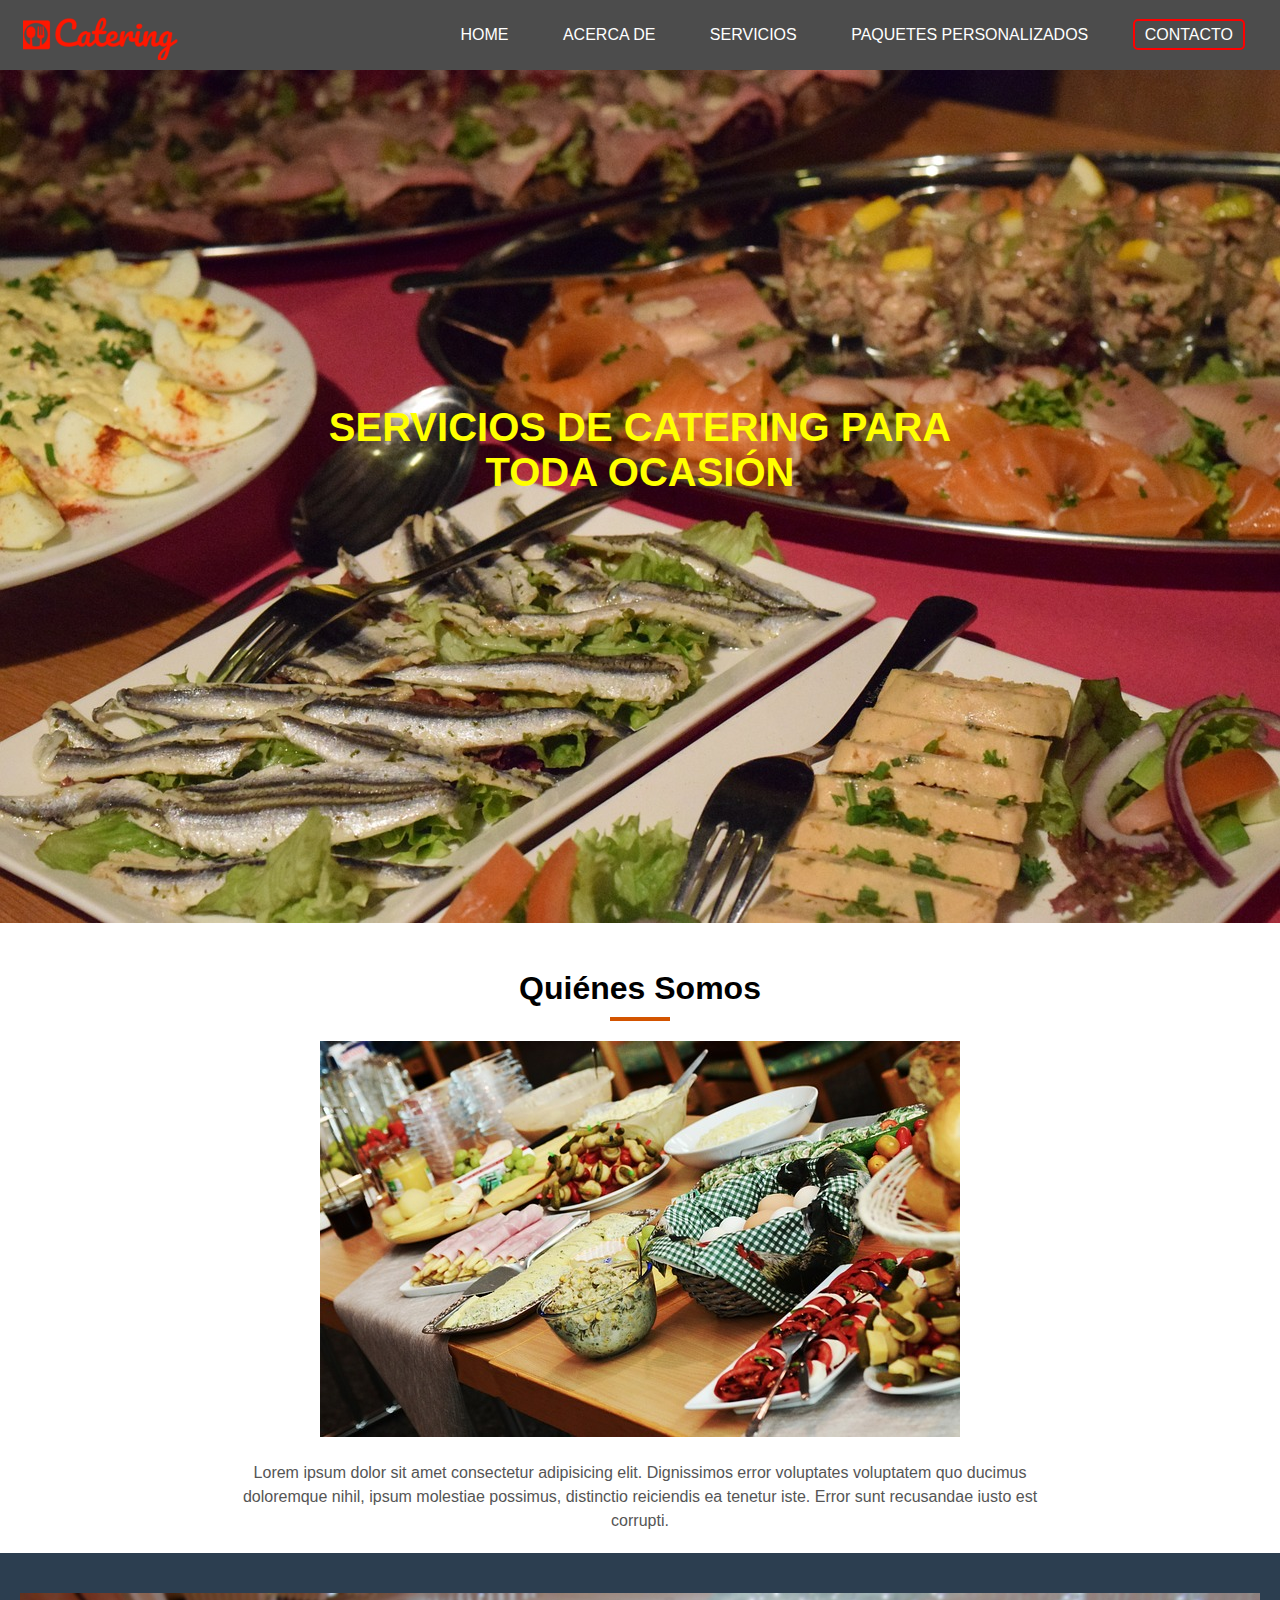
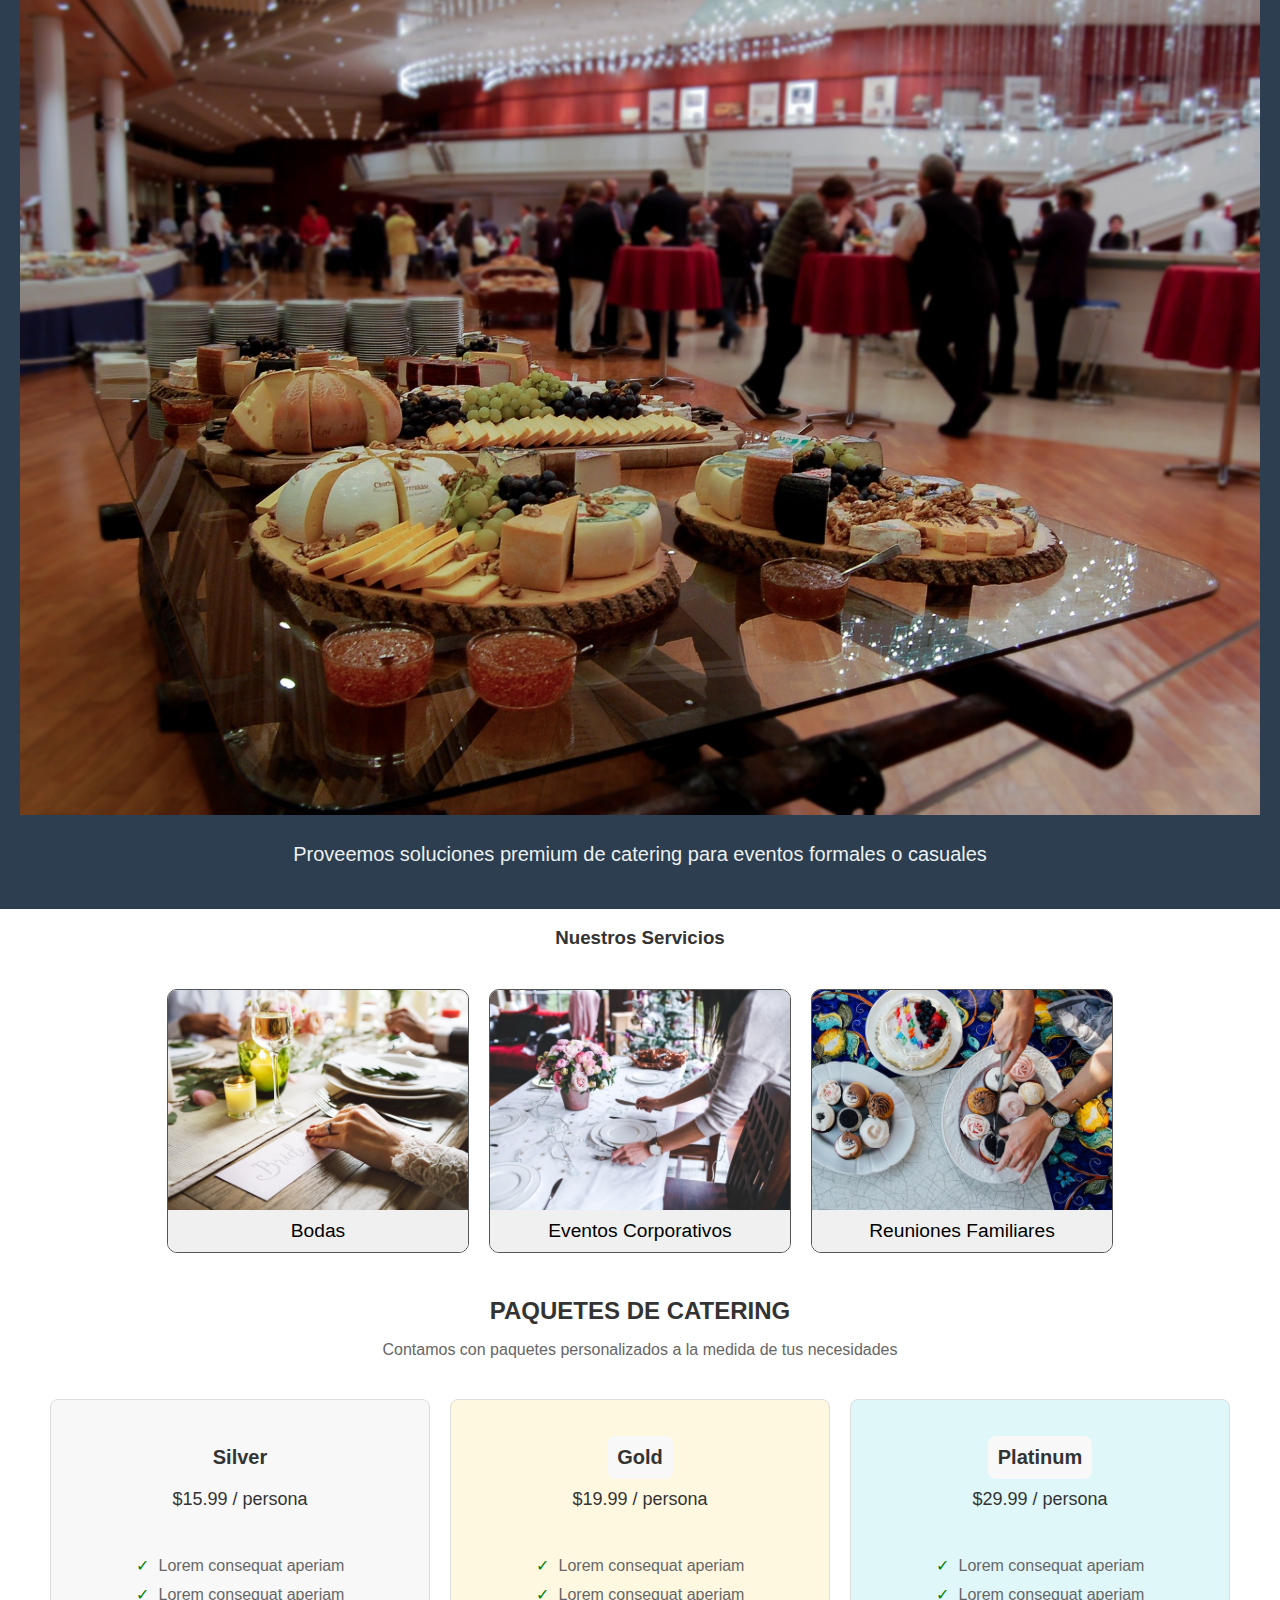
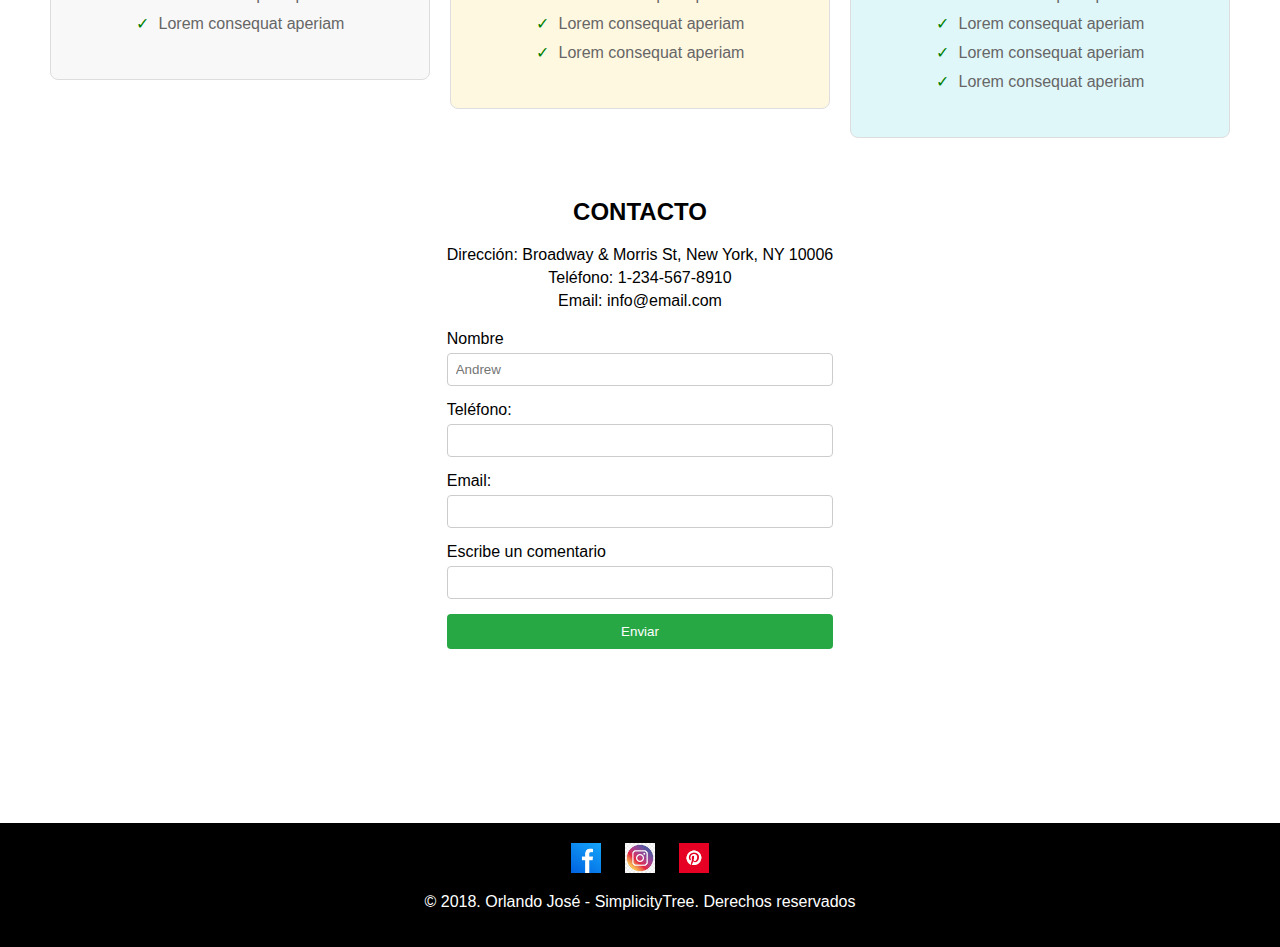
<file: index.html>
<!DOCTYPE html>
<html lang="en">
<head>
    <meta charset="UTF-8">
    <meta name="viewport" content="width=device-width, initial-scale=1.0">
    <title>Catering Service</title>
    <link rel="stylesheet" href="style.css">
</head>
<body>
    
    <header class="rutas">
        <img src="./images/logo.png" alt="Logo">
        <nav>
            <a href="#">HOME</a>
            <a href="#">ACERCA DE</a>
            <a href="#">SERVICIOS</a>
            <a href="#">PAQUETES PERSONALIZADOS</a>
            <a href="#">CONTACTO</a>
        </nav>
    </header>

    <img src="./images/buffet-1.jpg" class="imagenFondo" alt="Buffet">

    
    <div class="quien-somos-container">
        <section class="intro-section">
            <h2>Quiénes Somos</h2>
            <div class="divider"></div>
            <img src="./images/buffet-section.jpg" height="250" alt="Buffet Section" class="intro-image">
            <p class="intro-text">Lorem ipsum dolor sit amet consectetur adipisicing elit. Dignissimos error voluptates voluptatem quo ducimus doloremque nihil, ipsum molestiae possimus, distinctio reiciendis ea tenetur iste. Error sunt recusandae iusto est corrupti.</p>
        </section>
    </div>
    
    <section class="premium-section">
        <img src="./images/food-table.jpg" height="250" alt="Food Table" class="premium-image">
        <p class="premium-text">Proveemos soluciones premium de catering para eventos formales o casuales</p>
    </section>
    
    <h3>Nuestros Servicios</h3>

    <div class="servicios-container">
        <div class="servicio">
            <img src="./images/wedding.jpg" height="250" alt="Wedding">
            <p>Bodas</p>
        </div>
    
        <div class="servicio">
            <img src="./images/woman-flowers-holidays-girl.jpg" height="250" alt="Corporate Events">
            <p>Eventos Corporativos</p>
        </div>
    
        <div class="servicio">
            <img src="./images/hands-summer-party-colorful.jpg" height="250" alt="Family Gatherings">
            <p>Reuniones Familiares</p>
        </div>
    </div>

    <section class="membresias">
        <div class="container-membresia">
          <h3>PAQUETES DE CATERING</h3>
          <p>Contamos con paquetes personalizados a la medida de tus necesidades</p>
          <div class="row">
            <div class="col">
              <div class="precio-plata">
                <h2>Silver</h2>
                <div class="precio">$15.99 / persona</div>
                <ul>
                  <li>Lorem consequat aperiam</li>
                  <li>Lorem consequat aperiam</li>
                  <li>Lorem consequat aperiam</li>
                </ul>
              </div>
            </div>
            <div class="col">
              <div class="precio-oro">
                <h2>Gold</h2>
                <div class="precio">$19.99 / persona</div>
                <ul>
                  <li>Lorem consequat aperiam</li>
                  <li>Lorem consequat aperiam</li>
                  <li>Lorem consequat aperiam</li>
                  <li>Lorem consequat aperiam</li>
                </ul>
              </div>
            </div>
            <div class="col">
              <div class="precio-platino">
                <h2>Platinum</h2>
                <div class="precio">$29.99 / persona</div>
                <ul>
                  <li>Lorem consequat aperiam</li>
                  <li>Lorem consequat aperiam</li>
                  <li>Lorem consequat aperiam</li>
                  <li>Lorem consequat aperiam</li>
                  <li>Lorem consequat aperiam</li>
                </ul>
              </div>
            </div>
          </div>
        </div>
      </section>
      

      <section class="contacto">
        <h2>CONTACTO</h2>
        <div class="contact-info">
            <p>Dirección: Broadway & Morris St, New York, NY 10006</p>
            <p>Teléfono: 1-234-567-8910</p>
            <p>Email: info@email.com</p>
        </div>
        <form>
            <div>
                <label for="name">Nombre</label>
                <input id="name" type="text" autocomplete="off" required maxlength="30" placeholder="Andrew">
            </div>
            <div>
                <label for="tel">Teléfono:</label>
                <input id="tel" type="tel">
            </div>
            <div>
                <label for="email">Email:</label>
                <input id="email" type="email">
            </div>
            <div>
                <label for="comentario">Escribe un comentario</label>
                <input id="comentario" type="text">
            </div>
            <button type="submit">Enviar</button>
        </form>
    </section>

    
    <div class="mapa-container">
        <div class="mapa">
            <iframe src="./mapa.html" frameborder="0" width="100%" height="100%"></iframe>
        </div>
        <footer>
            <div class="social-icons">
                <a href="#"><img src="./images/logo face.jpg" alt="Facebook"></a>
                <a href="#"><img src="./images/insta logo.jpg" alt="Instagram"></a>
                <a href="#"><img src="./images/pint logo.png" alt="Pinterest"></a>
            </div>
            <p>&copy; 2018. Orlando José - SimplicityTree. Derechos reservados</p>
        </footer>
    </div>

</body>
</html>
</file>
<file: style.css>
@charset "UTF-8";
@import url("https://fonts.googleapis.com/css2?family=Lato:ital,wght@0,100;0,300;0,400;0,700;0,900;1,100;1,300;1,400;1,700;1,900&display=swap");
@import url("https://fonts.googleapis.com/css2?family=Lato:ital,wght@0,100;0,300;0,400;0,700;0,900;1,100;1,300;1,400;1,700;1,900&family=Roboto:ital,wght@0,100;0,300;0,400;0,500;0,700;0,900;1,100;1,300;1,400;1,500;1,700;1,900&display=swap");
body {
  margin: 0;
  padding: 0;
  height: 100%;
  width: 100%;
  display: flex;
  flex-direction: column;
}

.rutas a {
  text-decoration: none;
  color: black;
}

body {
  font-family: Arial, sans-serif;
  margin: 0;
  padding: 0;
}

header.rutas {
  display: flex;
  align-items: center;
  justify-content: space-between;
  background-color: rgba(0, 0, 0, 0.7);
  padding: 10px 20px;
}
header.rutas img {
  height: 50px;
  margin-right: 20px;
}
header.rutas img:first-child {
  margin-right: auto;
}
header.rutas a {
  color: #ffffff;
  text-decoration: none;
  margin: 0 15px;
  padding: 5px 10px;
  border-radius: 5px;
}
header.rutas a:hover {
  background-color: #ff0000;
  color: #ffffff;
}
header.rutas a:last-child {
  border: 2px solid #ff0000;
}

img.rutas img:last-child {
  width: 100%;
  height: 350px;
  -o-object-fit: cover;
     object-fit: cover;
  position: absolute;
  top: 0;
  left: 0;
  z-index: -1;
}

header.rutas::after {
  content: "SERVICIOS DE CATERING PARA TODA OCASIÓN";
  position: absolute;
  top: 50%;
  left: 50%;
  transform: translate(-50%, -50%);
  color: #ffff00;
  font-size: 2.5em;
  font-weight: bold;
  text-align: center;
}

.membresias .container-membresia {
  text-align: center;
  max-width: 1200px;
  margin: 0 auto;
}
.membresias .container-membresia h3 {
  font-size: 24px;
  margin-bottom: 10px;
}
.membresias .container-membresia p {
  font-size: 16px;
  margin-bottom: 40px;
  color: #666;
}
.membresias .container-membresia .row {
  display: flex;
  justify-content: space-around;
}
.membresias .container-membresia .row .col {
  flex: 1;
  margin: 0 10px;
}
.membresias .container-membresia .precio-plata, .membresias .container-membresia .precio-oro, .membresias .container-membresia .precio-platino {
  display: flex;
  justify-content: center;
  align-items: center;
  flex-direction: column;
  padding: 20px;
  margin-bottom: 20px;
}
.membresias .container-membresia .precio-plata h2, .membresias .container-membresia .precio-oro h2, .membresias .container-membresia .precio-platino h2 {
  font-size: 20px;
  background-color: #f8f8f8;
  padding: 10px;
  border-radius: 8px;
  margin-bottom: 10px;
}
.membresias .container-membresia .precio-plata .precio, .membresias .container-membresia .precio-oro .precio, .membresias .container-membresia .precio-platino .precio {
  font-size: 18px;
  color: #333;
  margin-bottom: 20px;
}
.membresias .container-membresia .precio-plata ul, .membresias .container-membresia .precio-oro ul, .membresias .container-membresia .precio-platino ul {
  list-style: none;
  padding: 0;
}
.membresias .container-membresia .precio-plata ul li, .membresias .container-membresia .precio-oro ul li, .membresias .container-membresia .precio-platino ul li {
  display: flex;
  align-items: center;
  margin: 10px 0;
  font-size: 16px;
  color: #666;
}
.membresias .container-membresia .precio-plata ul li::before, .membresias .container-membresia .precio-oro ul li::before, .membresias .container-membresia .precio-platino ul li::before {
  content: "✓";
  color: green;
  margin-right: 10px;
}
.membresias .container-membresia .precio-plata {
  background-color: #f8f8f8;
  color: #333;
  border: 1px solid #ddd;
  border-radius: 8px;
  padding: 20px;
  text-align: center;
}
.membresias .container-membresia .precio-oro {
  background-color: #fff8e1;
  color: #333;
  border: 1px solid #ddd;
  border-radius: 8px;
  padding: 20px;
  text-align: center;
}
.membresias .container-membresia .precio-platino {
  background-color: #e0f7fa;
  color: #333;
  border: 1px solid #ddd;
  border-radius: 8px;
  padding: 20px;
  text-align: center;
}

.contacto {
  max-width: 600px;
  margin: 0 auto;
  padding: 20px;
  font-family: Arial, sans-serif;
}
.contacto h2 {
  text-align: center;
  margin-bottom: 20px;
}
.contacto form {
  display: flex;
  flex-direction: column;
}
.contacto form div {
  margin-bottom: 15px;
}
.contacto form div label {
  display: block;
  margin-bottom: 5px;
}
.contacto form div input {
  width: 100%;
  padding: 8px;
  box-sizing: border-box;
  border: 1px solid #ccc;
  border-radius: 4px;
}
.contacto form button {
  background-color: #28a745;
  color: white;
  padding: 10px;
  border: none;
  border-radius: 4px;
  cursor: pointer;
  transition: background-color 0.3s;
}
.contacto form button:hover {
  background-color: #218838;
}

.contact-info {
  text-align: center;
  margin-bottom: 20px;
}
.contact-info p {
  margin: 5px 0;
}

.mapa-container {
  display: flex;
  flex-direction: column;
  height: 100%;
}

.mapa {
  flex: 1;
}

.mapa iframe {
  width: 100%;
  height: 100%;
  border: none;
}

footer {
  background-color: #000;
  color: #fff;
  text-align: center;
  padding: 20px 0;
  width: 100%;
}

.social-icons {
  margin-bottom: 10px;
}

.social-icons a {
  margin: 0 10px;
  display: inline-block;
}

.social-icons img {
  width: 30px;
  height: 30px;
}

.quien-somos-container {
  padding: 20px;
  text-align: center;
}
.quien-somos-container .intro-section h2 {
  font-size: 2rem;
  margin-bottom: 10px;
}
.quien-somos-container .intro-section .divider {
  width: 60px;
  height: 4px;
  background-color: #d35400;
  margin: 0 auto 20px;
}
.quien-somos-container .intro-section .intro-image {
  max-width: 100%;
  height: auto;
  margin-bottom: 20px;
}
.quien-somos-container .intro-section .intro-text {
  font-size: 1rem;
  color: #555;
  line-height: 1.5;
  max-width: 800px;
  margin: 0 auto;
  padding: 0 10px;
}

.premium-section {
  background-color: #2c3e50;
  color: #ecf0f1;
  text-align: center;
  padding: 40px 20px;
}
.premium-section .premium-image {
  max-width: 100%;
  height: auto;
  margin-bottom: 20px;
}
.premium-section .premium-text {
  font-size: 1.25rem;
  line-height: 1.5;
  margin: 0 auto;
  max-width: 800px;
}

h3 {
  text-align: center;
  color: #333;
  margin-bottom: 20px;
}

.servicios-container {
  display: flex;
  justify-content: center;
  gap: 20px;
  padding: 20px;
}
.servicios-container .servicio {
  display: flex;
  flex-direction: column;
  align-items: center;
  border: 1px solid #555;
  border-radius: 10px;
  overflow: hidden;
  max-width: 300px;
  text-align: center;
}
.servicios-container .servicio img {
  width: 100%;
  height: auto;
}
.servicios-container .servicio p {
  font-size: 1.2rem;
  color: #000;
  padding: 10px 0;
  margin: 0;
  background-color: #f0f0f0;
  width: 100%;
}/*# sourceMappingURL=style.css.map */
</file>
